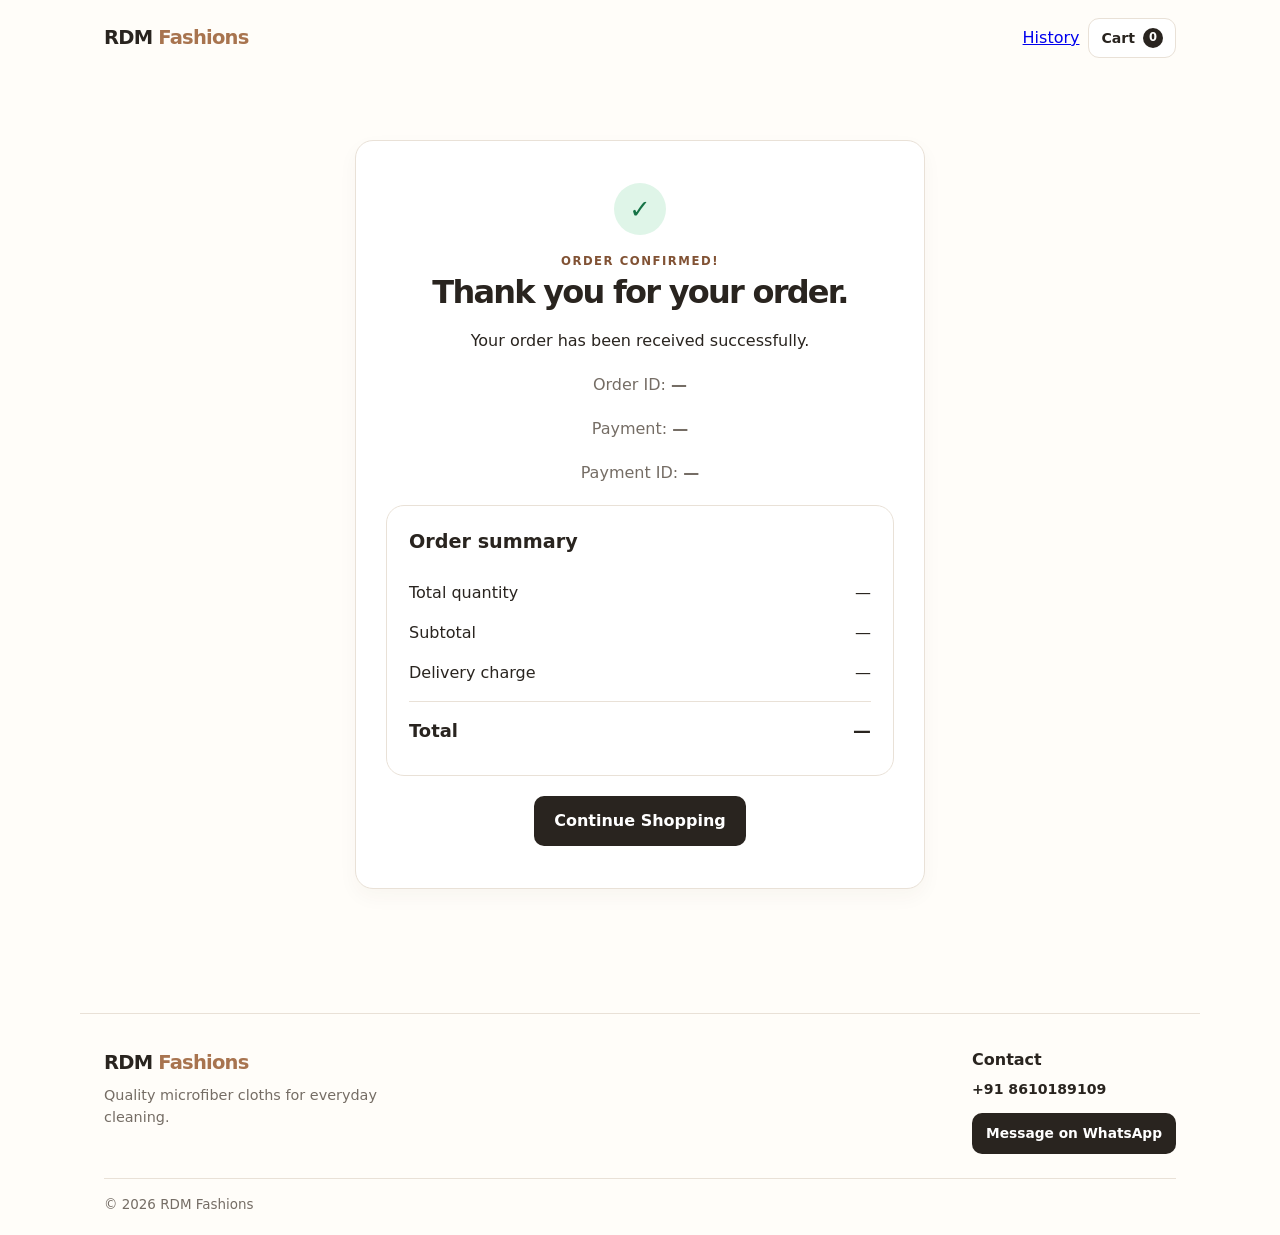
<file: order-success.html>
<!doctype html>
<html lang="en">
<head>
  <meta charset="utf-8">
  <meta name="viewport" content="width=device-width,initial-scale=1">
  <title>Order Confirmed | RDM Fashions</title>
  <link rel="stylesheet" href="css/style.css">
</head>
<body>
<header class="site-header">
  <a class="brand" href="index.html">RDM <span>Fashions</span></a>
  <div class="header-actions">
    <a href="history.html">History</a>
    <a class="cart-link" href="cart.html">Cart <span class="cart-count">0</span></a>
  </div>
</header>
<main class="section">
  <section class="success-card">
    <div class="success-mark">✓</div>
    <p class="eyebrow">Order Confirmed!</p>
    <h1>Thank you for your order.</h1>
    <p>Your order has been received successfully.</p>
    <p class="order-id">Order ID: <strong id="order-id">—</strong></p>
<p class="order-id">Payment: <strong id="payment-status">—</strong></p>
<p class="order-id">Payment ID: <strong id="payment-id">—</strong></p>

    <div class="invoice success-invoice">
      <h2>Order summary</h2>
      <div id="success-items"></div>
      <div><span>Total quantity</span><span id="success-quantity">—</span></div>
      <div><span>Subtotal</span><span id="success-subtotal">—</span></div>
      <div><span>Delivery charge</span><span id="success-delivery">—</span></div>
      <div class="total"><strong>Total</strong><strong id="success-total">—</strong></div>
    </div>

    <a class="button" href="index.html">Continue Shopping</a>
  </section>
</main>

<footer class="site-footer">
  <div class="footer-main">
    <div>
      <a class="brand" href="index.html">RDM <span>Fashions</span></a>
      <p class="footer-copy">Quality microfiber cloths for everyday cleaning.</p>
    </div>
    <div class="footer-contact">
      <h3>Contact</h3>
      <a href="tel:+918610189109" class="footer-contact-link">+91 8610189109</a>
      <a href="https://wa.me/918610189109?text=Hi%20RDM%20Fashions%2C%20I%20would%20like%20to%20know%20more%20about%20the%20microfiber%20cloth." target="_blank" rel="noopener" class="button footer-whatsapp">Message on WhatsApp</a>
    </div>
  </div>
  <div class="footer-bottom">© <span class="year"></span> RDM Fashions</div>
</footer>

<script src="js/app.js"></script>
<script>
const o = JSON.parse(sessionStorage.getItem("rdmLastOrder") || "null");
if (o) {
  document.querySelector("#order-id").textContent = o.id;
  document.querySelector("#payment-status").textContent = o.payment_status === "paid" ? "Paid" : (o.payment_status || "—");
  document.querySelector("#payment-id").textContent = o.razorpay_payment_id || "—";
  document.querySelector("#success-quantity").textContent = o.quantity;

  const items = Array.isArray(o.items) ? o.items : [];
  document.querySelector("#success-items").innerHTML = items.map(item => `
    <div>
      <span>${item.color} × ${item.quantity}</span>
      <span>${formatMoney(item.line_total)}</span>
    </div>
  `).join("");

  document.querySelector("#success-subtotal").textContent = formatMoney(o.subtotal);
  document.querySelector("#success-delivery").textContent = formatMoney(o.delivery);
  document.querySelector("#success-total").textContent = formatMoney(o.total);
}
</script>
</body>
</html>
</file>
<file: css/style.css>
@media(max-width:900px){.product-color-grid{grid-template-columns:repeat(2,minmax(0,1fr))}}:root{--ink:#29241f;--muted:#756d65;--paper:#fffdf9;--warm:#f5eee3;--tan:#a8744f;--tan-dark:#815234;--line:#e9e1d7;--white:#fff}*{box-sizing:border-box}body{margin:0;background:var(--paper);color:var(--ink);font-family:Inter,ui-sans-serif,system-ui,-apple-system,"Segoe UI",sans-serif;line-height:1.5}.site-header,main,footer{max-width:1120px;margin:auto}.site-header{height:76px;display:flex;align-items:center;justify-content:space-between;padding:0 24px}.brand{text-decoration:none;color:var(--ink);font-weight:800;font-size:1.22rem;letter-spacing:-.04em}.brand span{color:var(--tan)}.header-actions{display:flex;align-items:center;gap:9px}.history-link,.cart-link{display:inline-flex;align-items:center;gap:7px;color:var(--ink);text-decoration:none;font-weight:700;font-size:.88rem;line-height:1;padding:9px 12px;border:1px solid var(--line);border-radius:11px;background:var(--white);transition:background .18s ease,border-color .18s ease,transform .18s ease}.history-link:hover,.cart-link:hover{background:var(--warm);border-color:#dfd2c3;transform:translateY(-1px)}.history-link__icon{display:inline-grid;place-items:center;width:18px;height:18px;border-radius:50%;background:var(--warm);color:var(--tan-dark);font-size:.9rem;font-weight:800}.cart-count{display:inline-grid;place-items:center;background:var(--ink);color:white;border-radius:99px;font-size:.72rem;margin-left:1px;width:20px;height:20px}.history-link:focus-visible,.cart-link:focus-visible{outline:3px solid #cfae8e;outline-offset:2px}.hero{padding:70px 8%;display:grid;grid-template-columns:1.1fr .9fr;gap:46px;align-items:center;background:var(--warm);border-radius:28px;margin:20px 24px 70px}.hero h1,h1{font-size:clamp(2rem,4vw,4rem);line-height:1.06;letter-spacing:-.055em;margin:.35rem 0 1.2rem}.hero p{max-width:530px;color:var(--muted);font-size:1.1rem}.hero img{display:block;width:100%;border-radius:20px;box-shadow:0 18px 36px #5b3d241f}.eyebrow{text-transform:uppercase;letter-spacing:.13em;font-size:.73rem;font-weight:800;color:var(--tan-dark);margin:0}.button{border:0;border-radius:10px;background:var(--ink);color:white;display:inline-block;padding:13px 20px;text-decoration:none;font-weight:750;cursor:pointer;transition:.2s}.button:hover{background:var(--tan-dark);transform:translateY(-1px)}.button.secondary{color:var(--ink);background:transparent;border:1px solid var(--ink)}.section{padding:24px;max-width:920px}.section-wide{max-width:1120px}
.section-intro{max-width:680px;margin:.35rem 0 0}
.product-color-grid{display:grid;grid-template-columns:repeat(3,minmax(0,1fr));gap:18px}
.color-product-card{background:var(--white);border:1px solid var(--line);border-radius:18px;box-shadow:0 8px 20px #4a36200a;overflow:hidden}
.color-product-image-link{display:block;background:var(--warm)}
.color-product-image-link img{display:block;width:100%;aspect-ratio:1/1;object-fit:cover;transition:transform .2s ease}
.color-product-image-link:hover img{transform:scale(1.015)}
.color-product-body{padding:20px}
.color-product-body h3{font-size:1.08rem;margin:10px 0 4px}
.color-label{display:inline-flex;align-items:center;gap:8px;font-weight:750;font-size:.92rem}
.color-product-body .price{margin:12px 0 16px}
.color-product-body .button{width:100%;text-align:center}
.section-heading{margin-bottom:24px}.section h2{font-size:1.5rem;margin:.2rem 0}.product-card,.cart-item,.checkout-form,.invoice,.success-card{background:var(--white);border:1px solid var(--line);border-radius:18px;box-shadow:0 8px 20px #4a36200a}.product-card{display:grid;grid-template-columns:240px 1fr;overflow:hidden;max-width:650px}.product-card img{width:100%;height:100%;object-fit:cover}.product-card>div{padding:26px}.product-title{font-size:1.35rem;font-weight:750;color:var(--ink);text-decoration:none}.price{font-weight:800;font-size:1.3rem;margin:12px 0}.price small{font-size:.8rem;color:var(--muted);font-weight:500}.muted{color:var(--muted)}footer{margin-top:60px;padding:26px 24px;border-top:1px solid var(--line);color:var(--muted);font-size:.88rem}.back-link{color:var(--tan-dark);font-weight:700;text-decoration:none}.product-detail{display:grid;grid-template-columns:1fr 1fr;gap:52px;margin-top:30px;align-items:start}.product-detail>img{width:100%;border-radius:20px;background:var(--warm);transition:opacity .18s ease,transform .18s ease}.product-detail>img:hover{transform:translateY(-1px)}dl{border-top:1px solid var(--line);border-bottom:1px solid var(--line);padding:12px 0;margin:25px 0}dl div,.invoice div{display:flex;justify-content:space-between;gap:16px;padding:8px 0}dt{color:var(--muted)}dd{margin:0;font-weight:700}.quantity-control{display:flex;justify-content:space-between;align-items:center;margin:20px 0;font-weight:700}.quantity-control>div,.stepper{border:1px solid var(--line);border-radius:9px;display:flex;align-items:center;overflow:hidden}.quantity-control button,.stepper button{border:0;background:white;font-size:1.25rem;width:38px;height:36px;cursor:pointer}.quantity-value,.cart-quantity{min-width:34px;text-align:center}.button-row{display:flex;gap:10px;flex-wrap:wrap}.checkout-grid{display:grid;grid-template-columns:minmax(0,1fr) 330px;gap:25px;align-items:start}.cart-item{padding:18px;display:grid;grid-template-columns:100px 1fr auto;gap:18px;align-items:center}.cart-item img{width:100px;border-radius:12px}.cart-item h2,.checkout-form h2,.invoice h2{font-size:1.2rem;margin:0}.checkout-form{padding:25px;margin-top:24px}.checkout-form form{display:grid;gap:15px;margin-top:18px}.checkout-form label{display:grid;gap:6px;font-size:.9rem;font-weight:700}input,textarea,select{font:inherit;border:1px solid #d7cdc1;border-radius:8px;padding:11px;background:white}textarea{min-height:88px;resize:vertical}.invoice{padding:22px;position:sticky;top:15px}.invoice .total{border-top:1px solid var(--line);padding-top:16px;margin-top:8px;font-size:1.12rem}.form-message{margin:0;color:#b42318;font-size:.9rem}.form-message.ok{color:#20724d}.empty-state{text-align:center;padding:60px;background:var(--warm);border-radius:18px}.success-card{max-width:570px;margin:40px auto;text-align:center;padding:42px 30px}.success-card h1{font-size:2rem}.success-mark{width:52px;height:52px;display:grid;place-items:center;border-radius:50%;background:#dff5e8;color:#157346;font-size:1.6rem;margin:0 auto 18px}.order-id{color:var(--muted);margin:20px 0}.success-invoice{text-align:left;box-shadow:none;margin:20px 0}.admin-body{background:#f8f7f5}.admin-shell{max-width:1200px;padding:24px;margin:auto}.admin-header{display:flex;justify-content:space-between;align-items:center;margin-bottom:28px}.login-card{max-width:420px;margin:70px auto;padding:30px}.login-card form{display:grid;gap:16px}.dashboard-controls{display:flex;gap:12px;flex-wrap:wrap;margin:18px 0}.dashboard-controls input{flex:1;min-width:210px}.table-wrap{overflow:auto;border:1px solid var(--line);border-radius:14px;background:white}table{width:100%;border-collapse:collapse;font-size:.88rem}th,td{text-align:left;padding:13px;border-bottom:1px solid var(--line);vertical-align:top}th{background:#faf8f5;white-space:nowrap}td{min-width:110px}.status-select{min-width:120px;padding:7px}.admin-message{margin:10px 0;color:#b42318}.loading{opacity:.6;pointer-events:none}@media(max-width:720px){.site-header{padding:0 18px}.hero{grid-template-columns:1fr;padding:42px 24px;margin:0 12px 44px;gap:28px}.hero img{max-height:320px;object-fit:cover}.section{padding:18px}.product-card{grid-template-columns:120px 1fr}.product-card>div{padding:17px}.product-detail,.checkout-grid{grid-template-columns:1fr;gap:25px}.product-color-grid{grid-template-columns:1fr}.cart-item{grid-template-columns:76px 1fr}.cart-item img{width:76px}.cart-item .stepper{grid-column:2}.invoice{position:static}.success-card{margin:18px 0;padding:30px 18px}}

/* Footer */
.site-footer{margin:60px auto 0;max-width:1120px;padding:34px 24px 20px;border-top:1px solid var(--line);color:var(--muted)}
.footer-main{display:flex;justify-content:space-between;gap:32px;align-items:flex-start}
.footer-copy{margin:8px 0 0;font-size:.9rem;max-width:320px}
.footer-contact{display:flex;flex-direction:column;align-items:flex-start;gap:7px}
.footer-contact h3{margin:0;color:var(--ink);font-size:1rem}
.footer-contact-link{color:var(--ink);text-decoration:none;font-weight:650}
.footer-whatsapp{margin-top:6px;font-size:.86rem;padding:10px 14px}
.footer-bottom{border-top:1px solid var(--line);margin-top:24px;padding-top:16px;font-size:.84rem}
@media (max-width:700px){.footer-main{flex-direction:column}.footer-contact{width:100%}.footer-whatsapp{width:100%;text-align:center}}

/* Product colour picker */
.product-description{margin:-.55rem 0 1rem}.color-options{display:flex;flex-wrap:wrap;gap:9px;justify-content:flex-end}.color-option{position:relative;display:inline-flex;align-items:center;gap:6px;font-size:.82rem;font-weight:650;cursor:pointer}.color-option input{position:absolute;opacity:0;pointer-events:none}.swatch{width:18px;height:18px;border-radius:50%;border:2px solid var(--white);box-shadow:0 0 0 1px #cfc3b4}.swatch-brown{background:#a8744f}.swatch-pink{background:#c98d99}.swatch-blue{background:#5e7898}.color-option input:checked+.swatch{box-shadow:0 0 0 2px var(--ink)}

/* Order history */
.history-list{display:grid;gap:16px}.history-card{background:var(--white);border:1px solid var(--line);border-radius:18px;box-shadow:0 8px 20px #4a36200a;overflow:hidden}.history-card__top{display:flex;justify-content:space-between;gap:20px;padding:22px 24px 17px;border-bottom:1px solid var(--line)}.history-card__top h2{font-size:1.15rem;margin:4px 0}.history-card__top .muted{margin:0;font-size:.9rem}.history-status{align-self:flex-start;background:var(--warm);border:1px solid #eadccb;color:var(--tan-dark);border-radius:99px;padding:6px 10px;font-size:.78rem}.history-card__body{display:flex;justify-content:space-between;gap:28px;align-items:center;padding:18px 24px}.history-product{display:flex;gap:14px;align-items:center}.history-product img{width:58px;height:58px;object-fit:cover;border-radius:12px;background:var(--warm)}.history-product div{display:grid;gap:3px}.history-product span{color:var(--muted);font-size:.88rem}.history-summary{display:flex;gap:30px}.history-summary span{display:grid;gap:3px;text-align:right}.history-summary small{color:var(--muted);font-size:.77rem}@media(max-width:560px){.color-options{justify-content:flex-start;margin-top:10px}.history-card__top,.history-card__body{padding:18px}.history-card__body{align-items:flex-start;flex-direction:column;gap:16px}.history-summary{width:100%;justify-content:space-between}.history-summary span{text-align:left}.history-card__top{gap:12px}.history-status{white-space:nowrap}}

/* Multi-variant cart/history */
.variant-cart-item{margin-bottom:16px}
.cart-item-details{min-width:0}
.cart-item-controls{display:flex;flex-direction:column;gap:8px;align-items:flex-end}
.remove-item{border:0;background:transparent;color:#9b3f32;font:inherit;font-size:.82rem;font-weight:700;cursor:pointer}
.history-card__body--variants{display:block}
.history-variants{display:grid;gap:10px}
.history-variant{display:grid;grid-template-columns:50px minmax(0,1fr) auto;gap:12px;align-items:center;padding:10px 0;border-bottom:1px solid var(--line)}
.history-variant:last-child{border-bottom:0}
.history-variant img{width:50px;height:50px;object-fit:cover;border-radius:10px;background:var(--warm)}
.history-variant div{display:grid;gap:2px}
.history-variant div span{color:var(--muted);font-size:.82rem}
.history-summary{margin-top:16px}
#success-items>div{display:flex;justify-content:space-between;gap:12px;padding:7px 0}
@media(max-width:720px){
  .cart-item-controls{grid-column:2;align-items:flex-start}
  .history-variant{grid-template-columns:44px minmax(0,1fr)}
  .history-variant>span:last-child{grid-column:2}
}
</file>
